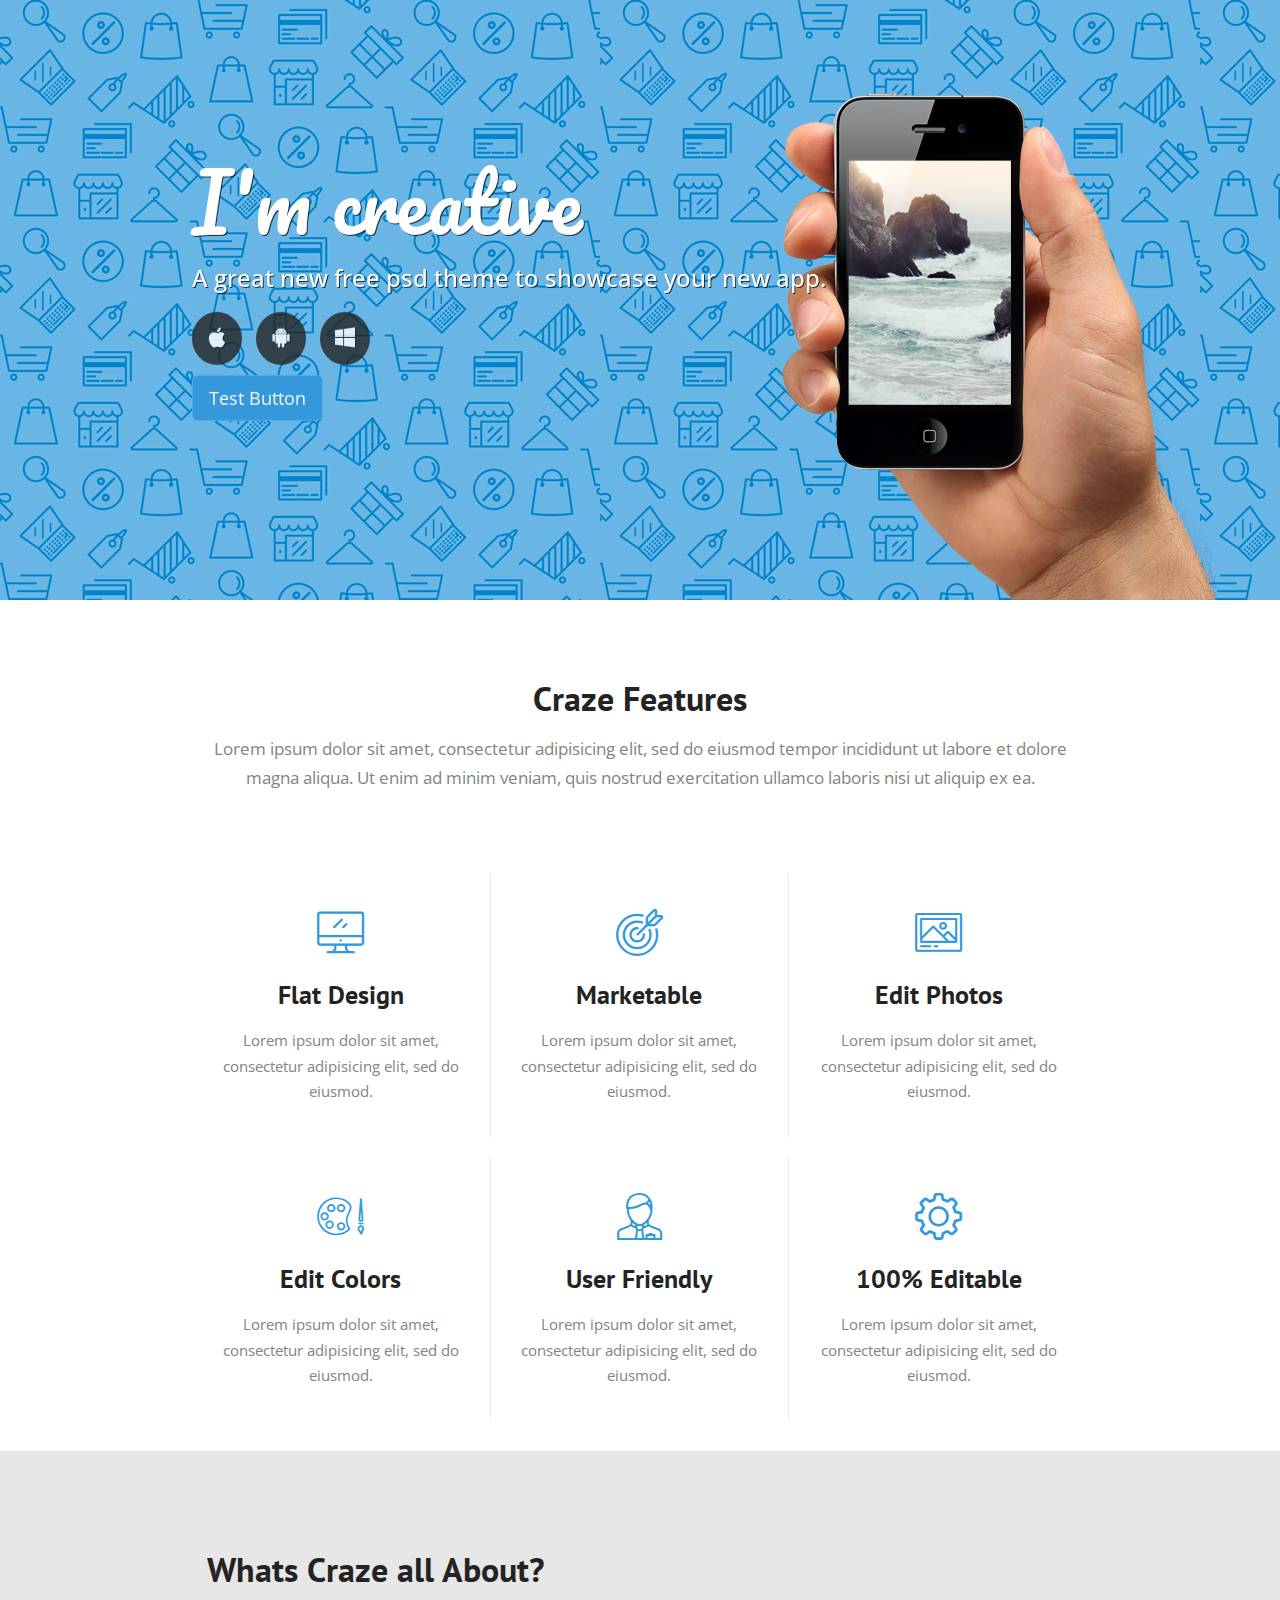
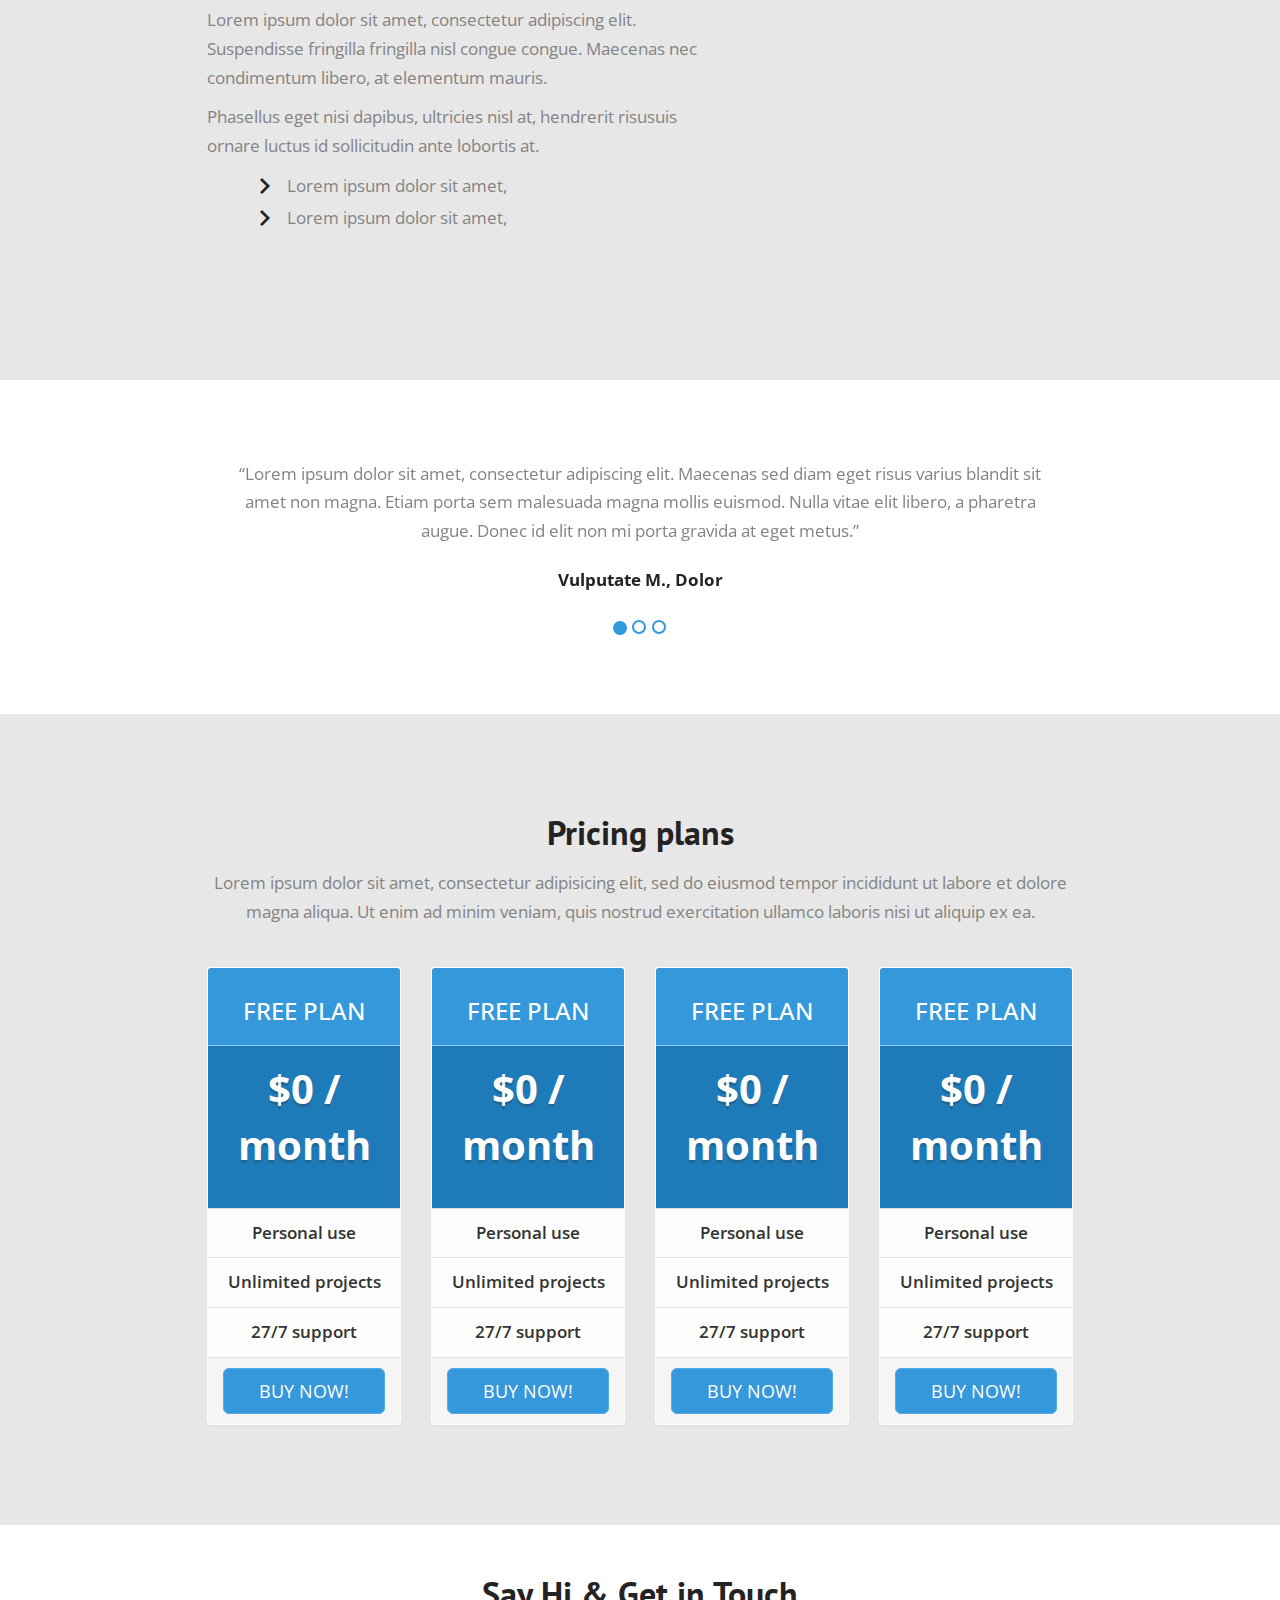
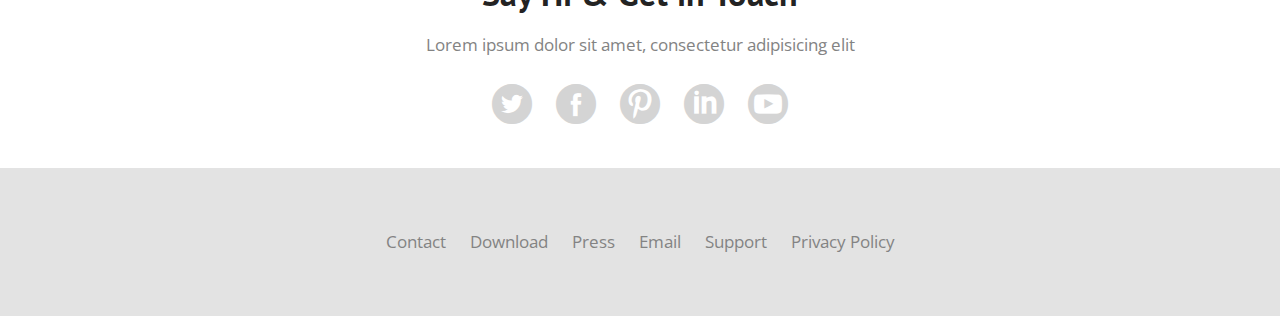
<file: index.html>
<!DOCTYPE html>
<html>
<head>
<!-- Bootstrap CSS -->
<link href="https://maxcdn.bootstrapcdn.com/bootstrap/3.1.1/css/bootstrap.min.css" type="text/css" rel="stylesheet">
<script src="https://cdnjs.cloudflare.com/ajax/libs/jquery/2.1.3/jquery.min.js" type="text/javascript"></script>
<script src="https://maxcdn.bootstrapcdn.com/bootstrap/3.1.1/js/bootstrap.min.js" type="text/javascript"></script>

<link rel="stylesheet" type="text/css" href="css/style.css">
<link rel="stylesheet" type="text/css" href="css/animate.css">
<link href="https://fonts.googleapis.com/css?family=Open+Sans|Pacifico|PT+Sans:400,700" rel="stylesheet">
<link rel="stylesheet" type="text/css" href="icons/flaticon.css"> 
<title>Page Title</title>

</head>
<body>

<div class="container-fluid">
  <!-- Start Header -->
  <div class="carousel fade-carousel slide" data-ride="carousel" data-interval="4000" id="bs-carousel">
    <!-- Wrapper for slides -->
    <div class="carousel-inner">
      <div class="item slides active">
        <div class="slide-1">
          <div class="header-right">
            <div class="animated bounceInRight">
              <img class="slider-img" src="images/hand.png">
            </div>
          </div>
        </div>
        <div class="hero header-left">
          <hgroup>
            <h1>I'm creative</h1>
            <h3>A great new free psd theme to showcase your new app.</h3>
            <span class="flaticon-mac heroicons"></span>
            <span class="flaticon-android-logo heroicons"></span>
            <span class="flaticon-windows-logo-silhouette heroicons"></span>
          </hgroup>
          <button class="btn btn-hero btn-lg" role="button">Test Button</button>
        </div>
      </div>
      <div class="item slides">
        <div class="slide-2">
          <div class="header-right">
            <div class="animated bounceInRight">
              <img class="slider-img" src="images/hand.png">
            </div>
          </div>
        </div>
        <div class="hero header-left">
          <hgroup>
            <h1>I'm are smart</h1>
            <h3>Your awesome APPs</h3>
            <span class="flaticon-mac heroicons"></span>
            <span class="flaticon-android-logo heroicons"></span>
            <span class="flaticon-windows-logo-silhouette heroicons"></span>
          </hgroup>
          <button class="btn btn-hero btn-lg" role="button">Test Button</button>
        </div>
      </div>
      <div class="item slides">
        <div class="slide-3">
          <div class="header-right">
            <div class="animated bounceInRight">
              <img class="slider-img" src="images/hand.png">
            </div>
          </div>
        </div>
        <div class="hero header-left">
          <hgroup>
            <h1>Craze</h1>
            <h3>Dedicated, Hard Working and love coffee</h3>
            <span class="flaticon-mac heroicons"></span>
            <span class="flaticon-android-logo heroicons"></span>
            <span class="flaticon-windows-logo-silhouette heroicons"></span>
          </hgroup>
          <button class="btn btn-hero btn-lg" role="button">Test Button</button>
        </div>
      </div>
    </div>
  </div>
  <!-- End Header -->
  <!-- Intro Test-->
  <div class="wrap">
    <div class="row">
      <div class="intro-text">
        <h1>Craze Features</h1>
        <p>Lorem ipsum dolor sit amet, consectetur adipisicing elit, sed do eiusmod tempor incididunt ut labore et dolore magna aliqua. Ut enim ad minim veniam, quis nostrud exercitation ullamco laboris nisi ut aliquip ex ea.</p>
      </div>
    </div>
  </div>
  <!-- End Intro Test -->
  <!-- Features grid-->
  <div class="wrap">
    <div class="row">
      <div class="col-sm-4 grid">
        <span class="flaticon-computer icons"></span>
        <a class="footer-link" href="#">Flat Design</a>
        <p>Lorem ipsum dolor sit amet, consectetur adipisicing elit, sed do eiusmod.</p>
      </div>
      <div class="col-sm-4 grid">
        <span class="flaticon-target icons"></span>
        <a class="footer-link" href="#">Marketable</a>
        <p>Lorem ipsum dolor sit amet, consectetur adipisicing elit, sed do eiusmod.</p>
      </div>
      <div class="col-sm-4 grid">
        <span class="flaticon-image icons"></span>
        <a class="footer-link" href="#">Edit Photos</a>
        <p>Lorem ipsum dolor sit amet, consectetur adipisicing elit, sed do eiusmod.</p>
      </div>
      <div class="col-sm-4 grid">
        <span class="flaticon-paint icons"></span>
        <a class="footer-link" href="#">Edit Colors</a>
        <p>Lorem ipsum dolor sit amet, consectetur adipisicing elit, sed do eiusmod.</p>
      </div>
      <div class="col-sm-4 grid">
        <span class="flaticon-people icons"></span>
        <a class="footer-link" href="#">User Friendly</a>
        <p>Lorem ipsum dolor sit amet, consectetur adipisicing elit, sed do eiusmod.</p>
      </div>
      <div class="col-sm-4 grid">
        <span class="flaticon-settings icons"></span>
        <a class="footer-link" href="#">100% Editable</a>
        <p>Lorem ipsum dolor sit amet, consectetur adipisicing elit, sed do eiusmod.</p>
      </div>
    </div>
  </div>
  <!-- End Features grid -->
  <!-- About-->
  <div class="about-section">
    <div class="wrap">
      <div class="row">
        <div class="col-sm-7">
          <h1>Whats Craze all About?</h1>
          <p>
            Lorem ipsum dolor sit amet, consectetur adipiscing elit. Suspendisse fringilla fringilla nisl congue 	congue. Maecenas nec condimentum libero, at elementum mauris. 
          </p>
          <p>
            Phasellus eget nisi dapibus, ultricies nisl at, hendrerit risusuis ornare luctus id sollicitudin ante lobortis at.
          </p>
          <ul>
            <li>
              <a class="footer-link" href="#">
              <span class="flaticon-keyboard-right-arrow-button"></span>
              Lorem ipsum dolor sit amet,
              </a>
            </li>
            <li>
              <a class="footer-link" href="#">
              <span class="flaticon-keyboard-right-arrow-button"></span>
              Lorem ipsum dolor sit amet,
              </a>
          </ul>
        </div>
        <div class="col-sm-5">
          <iframe src="https://player.vimeo.com/video/24456787" width="640" height="360" frameborder="0" webkitallowfullscreen mozallowfullscreen allowfullscreen></iframe>
        </div>
      </div>
    </div>
  </div>
  <!-- End About -->
  <!-- Testimonials -->
  <div class="testimonial-div">
    <div class="wrap">
      <div class="row">
        <div class="col-md-12">
          <div class="carousel slide" data-ride="carousel" id="quote-carousel">
            <!-- Carousel Slides / Quotes -->
            <div class="carousel-inner">
              <!-- Quote 1 -->
              <div class="item active">
                <div class="row">
                  <div class="col-sm-12">
                    <p class="testimonial-text">&ldquo;Lorem ipsum dolor sit amet, consectetur adipiscing elit. Maecenas sed diam eget risus varius blandit sit amet non magna. Etiam porta sem malesuada magna mollis euismod. Nulla vitae elit libero, a pharetra augue. Donec id elit non mi porta gravida at eget metus.&rdquo;</p>
                    <small><strong class="testimonial-author">Vulputate M., Dolor</strong></small>
                  </div>
                </div>
              </div>
              <!-- Quote 2 -->
              <div class="item">
                <div class="row">
                  <div class="col-sm-12">
                    <p class="testimonial-text">&ldquo;Vivamus sagittis lacus vel augue laoreet rutrum faucibus dolor auctor. Vivamus sagittis lacus vel augue laoreet rutrum faucibus dolor auctor. Aenean lacinia bibendum nulla sed consectetur. Nullam id dolor id nibh ultricies vehicula ut id elit. Morbi leo risus, porta ac consectetur ac, vestibulum at eros. Aenean eu leo quam. Pellentesque ornare sem lacinia quam venenatis vestibulum.&rdquo;</p>
                    <small><strong class="testimonial-author">Fringilla A., Vulputate Sit</strong></small>
                  </div>
                </div>
              </div>
              <!-- Quote 3 -->
              <div class="item">
                <div class="row">
                  <div class="col-sm-12">
                    <p class="testimonial-text">&ldquo;Aenean lacinia bibendum nulla sed consectetur. Lorem ipsum dolor sit amet, consectetur adipiscing elit. Praesent commodo cursus magna, vel scelerisque nisl consectetur et. Maecenas faucibus mollis interdum. Cras mattis consectetur purus sit amet fermentum.&rdquo;</p>
                    <small><strong class="testimonial-author">Aenean A., Justo Cras</strong></small>
                  </div>
                </div>
              </div>
            </div>
            <!-- Bottom Carousel Indicators -->
            <ol class="carousel-indicators">
              <li data-target="#quote-carousel" data-slide-to="0" class="active"></li>
              <li data-target="#quote-carousel" data-slide-to="1"></li>
              <li data-target="#quote-carousel" data-slide-to="2"></li>
            </ol>
          </div>
        </div>
      </div>
    </div>
  </div>
  <!-- End Testimonials -->
  <!-- Pricing Table -->
  <div class="pricing-table-div">
    <div class="wrap">
      <div class="row text-center">
        <h1>Pricing plans</h1>
        <p>Lorem ipsum dolor sit amet, consectetur adipisicing elit, sed do eiusmod tempor incididunt ut labore et dolore magna aliqua. Ut enim ad minim veniam, quis nostrud exercitation ullamco laboris nisi ut aliquip ex ea.</p>
      </div>
    </div>
    <div class="wrap">
      <div class="row ">
        <div class="col-xs-12 col-sm-6 col-md-3 col-lg-3">
          <!-- PRICE ITEM -->
          <div class="panel price panel-blue">
            <div class="panel-heading arrow_box text-center">
              <h3>FREE PLAN</h3>
            </div>
            <div class="panel-body text-center">
              <p class="lead" style="font-size:40px"><strong>$0 / month</strong></p>
            </div>
            <ul class="list-group list-group-flush text-center">
              <li class="list-group-item"><i class="icon-ok text-success"></i> Personal use</li>
              <li class="list-group-item"><i class="icon-ok text-success"></i> Unlimited projects</li>
              <li class="list-group-item"><i class="icon-ok text-success"></i> 27/7 support</li>
            </ul>
            <div class="panel-footer">
              <a class="btn btn-lg btn-block btn-success" href="#">BUY NOW!</a>
            </div>
          </div>
          <!-- /PRICE ITEM -->
        </div>
        <div class="col-xs-12 col-sm-6 col-md-3 col-lg-3">
          <!-- PRICE ITEM -->
          <div class="panel price panel-blue">
            <div class="panel-heading arrow_box text-center">
              <h3>FREE PLAN</h3>
            </div>
            <div class="panel-body text-center">
              <p class="lead" style="font-size:40px"><strong>$0 / month</strong></p>
            </div>
            <ul class="list-group list-group-flush text-center">
              <li class="list-group-item"><i class="icon-ok text-success"></i> Personal use</li>
              <li class="list-group-item"><i class="icon-ok text-success"></i> Unlimited projects</li>
              <li class="list-group-item"><i class="icon-ok text-success"></i> 27/7 support</li>
            </ul>
            <div class="panel-footer">
              <a class="btn btn-lg btn-block btn-success" href="#">BUY NOW!</a>
            </div>
          </div>
          <!-- /PRICE ITEM -->
        </div>
        <div class="col-xs-12 col-sm-6 col-md-3 col-lg-3">
          <!-- PRICE ITEM -->
          <div class="panel price panel-blue">
            <div class="panel-heading arrow_box text-center">
              <h3>FREE PLAN</h3>
            </div>
            <div class="panel-body text-center">
              <p class="lead" style="font-size:40px"><strong>$0 / month</strong></p>
            </div>
            <ul class="list-group list-group-flush text-center">
              <li class="list-group-item"><i class="icon-ok text-success"></i> Personal use</li>
              <li class="list-group-item"><i class="icon-ok text-success"></i> Unlimited projects</li>
              <li class="list-group-item"><i class="icon-ok text-success"></i> 27/7 support</li>
            </ul>
            <div class="panel-footer">
              <a class="btn btn-lg btn-block btn-success" href="#">BUY NOW!</a>
            </div>
          </div>
          <!-- /PRICE ITEM -->
        </div>
        <div class="col-xs-12 col-sm-6 col-md-3 col-lg-3">
          <!-- PRICE ITEM -->
          <div class="panel price panel-blue">
            <div class="panel-heading arrow_box text-center">
              <h3>FREE PLAN</h3>
            </div>
            <div class="panel-body text-center">
              <p class="lead" style="font-size:40px"><strong>$0 / month</strong></p>
            </div>
            <ul class="list-group list-group-flush text-center">
              <li class="list-group-item"><i class="icon-ok text-success"></i> Personal use</li>
              <li class="list-group-item"><i class="icon-ok text-success"></i> Unlimited projects</li>
              <li class="list-group-item"><i class="icon-ok text-success"></i> 27/7 support</li>
            </ul>
            <div class="panel-footer">
              <a class="btn btn-lg btn-block btn-success" href="#">BUY NOW!</a>
            </div>
          </div>
          <!-- /PRICE ITEM -->
        </div>
      </div>
    </div>
  </div>
  <!-- End Pricing Table -->
  <!-- Social Section -->
  <div class="wrap">
    <div class="row text-center">
      <h1>Say Hi & Get in Touch</h1>
      <p>Lorem ipsum dolor sit amet, consectetur adipisicing elit</p>
      <div class="col-sm-12 text-center">
        <span class="social flaticon-twitter-logo-button"></span>
        <span class="social flaticon-facebook-logo-button"></span>
        <span class="social flaticon-pinterest"></span>
        <span class="social flaticon-linkedin-button"></span>
        <span class="social flaticon-youtube-symbol"></span>
      </div>
    </div>
  </div>
  <!-- End Social Section -->
  <!-- Footer Section -->
  <div class="footer">
    <div class="wrap">
      <div class="row text-center">
        <a class="footer-link" href="#">Contact</a>
        <a class="footer-link" href="#">Download</a>
        <a class="footer-link" href="#">Press</a>
        <a class="footer-link" href="#">Email</a>
        <a class="footer-link" href="#">Support</a>
        <a class="footer-link" href="#">Privacy Policy</a>
      </div>
    </div>
  </div>
  <!-- End Footer Section -->
</div>

</body>
</html>
</file>
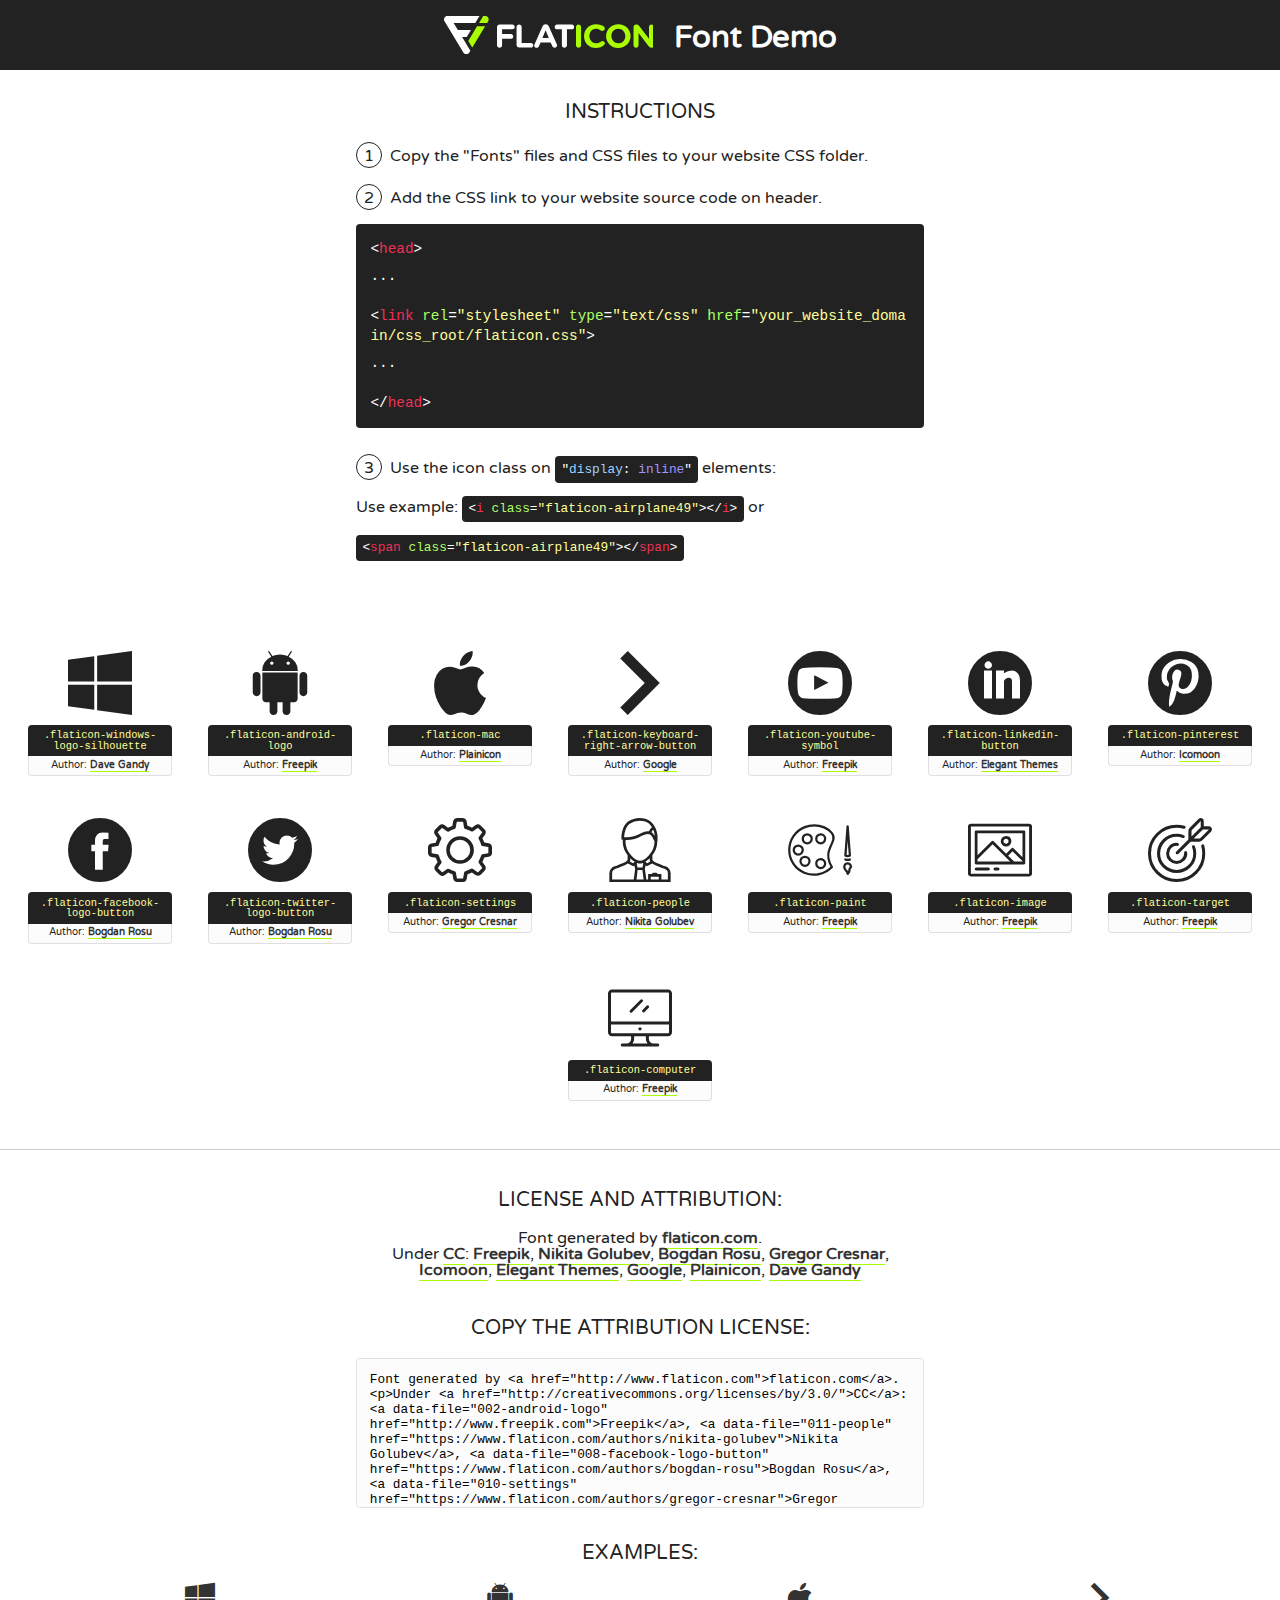
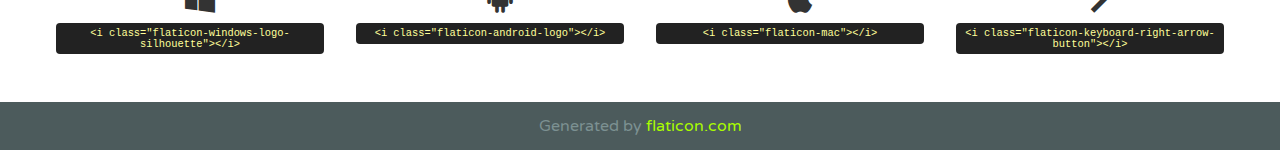
<file: icons/flaticon.html>
<!DOCTYPE html>
<!--
  Flaticon icon font: Flaticon
  Creation date: 10/10/2017 01:04
-->
<html>
<!DOCTYPE html>
<html>

<head>
    <title>Flaticon WebFont</title>
    <link href="http://fonts.googleapis.com/css?family=Varela+Round" rel="stylesheet" type="text/css" />
    <link rel="stylesheet" type="text/css" href="flaticon.css">
    <meta charset="UTF-8">
    <style>
    html, body, div, span, applet, object, iframe,
    h1, h2, h3, h4, h5, h6, p, blockquote, pre,
    a, abbr, acronym, address, big, cite, code,
    del, dfn, em, img, ins, kbd, q, s, samp,
    small, strike, strong, sub, sup, tt, var,
    b, u, i, center,
    dl, dt, dd, ol, ul, li,
    fieldset, form, label, legend,
    table, caption, tbody, tfoot, thead, tr, th, td,
    article, aside, canvas, details, embed, 
    figure, figcaption, footer, header, hgroup, 
    menu, nav, output, ruby, section, summary,
    time, mark, audio, video {
        margin: 0;
        padding: 0;
        border: 0;
        font-size: 100%;
        font: inherit;
        vertical-align: baseline;
    }
    /* HTML5 display-role reset for older browsers */
    article, aside, details, figcaption, figure, 
    footer, header, hgroup, menu, nav, section {
        display: block;
    }
    body {
        line-height: 1;
    }
    ol, ul {
        list-style: none;
    }
    blockquote, q {
        quotes: none;
    }
    blockquote:before, blockquote:after,
    q:before, q:after {
        content: '';
        content: none;
    }
    table {
        border-collapse: collapse;
        border-spacing: 0;
    }
    body {
        font-family: 'Varela Round', Helvetica, Arial, sans-serif;
        font-size: 16px;
        color: #222;
    }
    a {
        color: #333;
        border-bottom: 1px solid #a9fd00;
        font-weight: bold;
        text-decoration: none;
    }
    * {
        -moz-box-sizing: border-box;
        -webkit-box-sizing: border-box;
        box-sizing: border-box;
        margin: 0;
        padding: 0;
    }
    [class^="flaticon-"]:before, [class*=" flaticon-"]:before, [class^="flaticon-"]:after, [class*=" flaticon-"]:after {
        font-family: Flaticon;
        font-size: 30px;
        font-style: normal;
        margin-left: 20px;
        color: #333;
    }
    .wrapper {
        max-width: 600px;
        margin: auto;
        padding: 0 1em;
    }
    .title {
        font-size: 1.25em;
        text-align: center;
        margin-bottom: 1em;
        text-transform: uppercase;
    }
    header {
        text-align: center;
        background-color: #222;
        color: #fff;
        padding: 1em;
    }
    header .logo {
        width: 210px;
        height: 38px;
        display: inline-block;
        vertical-align: middle;
        margin-right: 1em;
        border: none;
    }
    header strong {
        font-size: 1.95em;
        font-weight: bold;
        vertical-align: middle;
        margin-top: 5px;
        display: inline-block;
    }
    .demo {
        margin: 2em auto;
        line-height: 1.25em;
    }
    .demo ul li {
        margin-bottom: 1em;
    }
    .demo ul li .num {
        color: #222;
        border-radius: 20px;
        display: inline-block;
        width: 26px;
        padding: 3px;
        height: 26px;
        text-align: center;
        margin-right: 0.5em;
        border: 1px solid #222;
    }
    .demo ul li code {
        background-color: #222;
        border-radius: 4px;
        padding: 0.25em 0.5em;
        display: inline-block;
        color: #fff;
        font-family: Consolas,Monaco,Lucida Console,Liberation Mono,DejaVu Sans Mono,Bitstream Vera Sans Mono,Courier New, monospace;
        font-weight: lighter;
        margin-top: 1em;
        font-size: 0.8em;
        word-break: break-all;
    }
    .demo ul li code.big {
        padding: 1em;
        font-size: 0.9em;
    }
    .demo ul li code .red {
        color: #EF3159;
    }
    .demo ul li code .green {
        color: #ACFF65;
    }
    .demo ul li code .yellow {
        color: #FFFF99;
    }
    .demo ul li code .blue {
        color: #99D3FF;
    }
    .demo ul li code .purple {
        color: #A295FF;
    }
    .demo ul li code .dots {
        margin-top: 0.5em;
        display: block;
    }
    #glyphs {
        border-bottom: 1px solid #ccc;
        padding: 2em 0;
        text-align: center;
    }
    .glyph {
        display: inline-block;
        width: 9em;
        margin: 1em;
        text-align: center;
        vertical-align: top;
        background: #FFF;
    }
    .glyph .glyph-icon {
        padding: 10px;
        display: block;
        font-family:"Flaticon";
        font-size: 64px;
        line-height: 1;
    }
    .glyph .glyph-icon:before {
        font-size: 64px;
        color: #222;
        margin-left: 0;
    }
    .class-name {
        font-size: 0.65em;
        background-color: #222;
        color: #fff;
        border-radius: 4px 4px 0 0;
        padding: 0.5em;
        color: #FFFF99;
        font-family: Consolas,Monaco,Lucida Console,Liberation Mono,DejaVu Sans Mono,Bitstream Vera Sans Mono,Courier New, monospace;
    }
    .author-name {
        font-size: 0.6em;
        background-color: #fcfcfd;
        border: 1px solid #DEDEE4;
        border-top: 0;
        border-radius: 0 0 4px 4px;
        padding: 0.5em;
    }
    .class-name:last-child {
        font-size: 10px;
        color:#888;
    }
    .class-name:last-child a {
        font-size: 10px;
        color:#555;
    }
    .class-name:last-child a:hover {
        color:#a9fd00;
    }
    .glyph > input {
        display: block;
        width: 100px;
        margin: 5px auto;
        text-align: center;
        font-size: 12px;
        cursor: text;
    }
    .glyph > input.icon-input {
        font-family:"Flaticon";
        font-size: 16px;
        margin-bottom: 10px;
    }
    .attribution .title {
        margin-top: 2em;
    }
    .attribution textarea {
        background-color: #fcfcfd;
        padding: 1em;
        border: none;
        box-shadow: none;
        border: 1px solid #DEDEE4;
        border-radius: 4px;
        resize: none;
        width: 100%;
        height: 150px;
        font-size: 0.8em;
        font-family: Consolas,Monaco,Lucida Console,Liberation Mono,DejaVu Sans Mono,Bitstream Vera Sans Mono,Courier New, monospace;
        -webkit-appearance: none;
    }
    .iconsuse {
        margin: 2em auto;
        text-align: center;
        max-width: 1200px;
    }
    .iconsuse:after {
        content: '';
        display: table;
        clear: both;
    }
    .iconsuse .image {
        float: left;
        width: 25%;
        padding: 0 1em;
    }
    .iconsuse .image p {
        margin-bottom: 1em;
    }
    .iconsuse .image span {
        display: block;
        font-size: 0.65em;
        background-color: #222;
        color: #fff;
        border-radius: 4px;
        padding: 0.5em;
        color: #FFFF99;
        margin-top: 1em;
        font-family: Consolas,Monaco,Lucida Console,Liberation Mono,DejaVu Sans Mono,Bitstream Vera Sans Mono,Courier New, monospace;
    }
    #footer {
        text-align: center;
        background-color: #4C5B5C;
        color: #7c9192;
        padding: 1em;
    }
    #footer a {
        border: none;
        color: #a9fd00;
        font-weight: normal;
    }
    @media (max-width: 960px) {
        .iconsuse .image {
            width: 50%;
        }
    }
    @media (max-width: 560px) {
        .iconsuse .image {
            width: 100%;
        }
    }
    </style>
</head>

<body class="characters-off">

    <header>
        <a href="http://www.flaticon.com" target="_blank" class="logo">
            <svg version="1.1" xmlns="http://www.w3.org/2000/svg" xmlns:xlink="http://www.w3.org/1999/xlink" xmlns:a="http://ns.adobe.com/AdobeSVGViewerExtensions/3.0/" viewBox="0 0 560.875 102.036" enable-background="new 0 0 560.875 102.036" xml:space="preserve">
                <defs>
                </defs>
                <g>
                    <g class="letters">
                        <path fill="#ffffff" d="M141.596,29.675c0-3.777,2.985-6.767,6.764-6.767h34.438c3.426,0,6.15,2.728,6.15,6.15
                        c0,3.43-2.724,6.149-6.15,6.149h-27.674v13.091h23.719c3.429,0,6.151,2.724,6.151,6.15c0,3.43-2.723,6.149-6.151,6.149h-23.719
                        v17.574c0,3.773-2.986,6.761-6.764,6.761c-3.779,0-6.764-2.989-6.764-6.761V29.675z"></path>
                        <path fill="#ffffff" d="M193.844,29.149c0-3.781,2.985-6.767,6.764-6.767c3.776,0,6.763,2.985,6.763,6.767v42.957h25.039
                        c3.426,0,6.149,2.726,6.149,6.153c0,3.425-2.723,6.15-6.149,6.15h-31.802c-3.779,0-6.764-2.986-6.764-6.768V29.149z"></path>
                        <path fill="#ffffff" d="M241.891,75.71l21.438-48.407c1.492-3.341,4.215-5.357,7.906-5.357h0.792
                        c3.686,0,6.323,2.017,7.815,5.357l21.439,48.407c0.436,0.967,0.701,1.845,0.701,2.723c0,3.602-2.809,6.501-6.414,6.501
                        c-3.161,0-5.269-1.845-6.499-4.655l-4.132-9.661h-27.059l-4.301,10.102c-1.144,2.631-3.426,4.214-6.237,4.214
                        c-3.517,0-6.24-2.81-6.24-6.325C241.1,77.64,241.451,76.677,241.891,75.71z M279.932,58.666l-8.521-20.297l-8.526,20.297H279.932
                        z"></path>
                        <path fill="#ffffff" d="M314.864,35.387H301.86c-3.429,0-6.239-2.813-6.239-6.238c0-3.429,2.811-6.24,6.239-6.24h39.533
                        c3.426,0,6.237,2.811,6.237,6.24c0,3.425-2.811,6.238-6.237,6.238h-13.001v42.785c0,3.773-2.99,6.761-6.764,6.761
                        c-3.779,0-6.764-2.989-6.764-6.761V35.387z"></path>
                        <path fill="#A9FD00" d="M352.615,29.149c0-3.781,2.985-6.767,6.767-6.767c3.774,0,6.761,2.985,6.761,6.767v49.024
                        c0,3.773-2.987,6.761-6.761,6.761c-3.781,0-6.767-2.989-6.767-6.761V29.149z"></path>
                        <path fill="#A9FD00" d="M374.132,53.836v-0.179c0-17.481,13.178-31.801,32.065-31.801c9.22,0,15.459,2.458,20.557,6.238
                        c1.402,1.054,2.637,2.985,2.637,5.357c0,3.692-2.985,6.59-6.681,6.59c-1.845,0-3.071-0.702-4.044-1.319
                        c-3.776-2.813-7.729-4.393-12.562-4.393c-10.364,0-17.831,8.611-17.831,19.154v0.173c0,10.542,7.291,19.329,17.831,19.329
                        c5.715,0,9.492-1.756,13.359-4.834c1.049-0.874,2.458-1.491,4.039-1.491c3.429,0,6.325,2.813,6.325,6.236
                        c0,2.106-1.056,3.78-2.282,4.834c-5.539,4.834-12.036,7.733-21.878,7.733C387.572,85.464,374.132,71.493,374.132,53.836z"></path>
                        <path fill="#A9FD00" d="M433.009,53.836v-0.179c0-17.481,13.79-31.801,32.766-31.801c18.981,0,32.592,14.143,32.592,31.628v0.173
                        c0,17.483-13.785,31.807-32.769,31.807C446.625,85.464,433.009,71.32,433.009,53.836z M484.224,53.836v-0.179
                        c0-10.539-7.725-19.326-18.626-19.326c-10.893,0-18.449,8.611-18.449,19.154v0.173c0,10.542,7.73,19.329,18.626,19.329
                        C476.676,72.986,484.224,64.378,484.224,53.836z"></path>
                        <path fill="#A9FD00" d="M506.233,29.321c0-3.774,2.99-6.763,6.767-6.763h1.401c3.252,0,5.183,1.583,7.029,3.953l26.093,34.265
                        V29.059c0-3.692,2.99-6.677,6.681-6.677c3.683,0,6.671,2.985,6.671,6.677v48.934c0,3.78-2.987,6.765-6.764,6.765h-0.436
                        c-3.257,0-5.188-1.581-7.034-3.953l-27.056-35.492v32.944c0,3.687-2.985,6.676-6.678,6.676c-3.683,0-6.673-2.989-6.673-6.676
                        V29.321z"></path>
                    </g>
                    <g class="insignia">
                        <path fill="#ffffff" d="M48.372,56.137h12.517l11.156-18.537H37.186L25.688,18.539h57.825L94.668,0H9.271
                        C5.925,0,2.842,1.801,1.198,4.716c-1.644,2.907-1.593,6.482,0.134,9.343l50.38,83.501c1.678,2.781,4.689,4.476,7.938,4.476
                        c3.246,0,6.257-1.695,7.935-4.476l2.898-4.804L48.372,56.137z"></path>
                        <g class="i">
                            <path fill="#A9FD00" d="M93.575,18.539h0.031v0.004l21.652,0.004l2.705-4.488c1.727-2.861,1.778-6.436,0.133-9.343
                            C116.454,1.801,113.371,0,110.026,0h-5.294L93.575,18.539z"></path>
                            <polygon fill="#A9FD00" points="88.291,27.356 64.725,66.486 75.519,84.404 109.942,27.356"></polygon>
                        </g>
                    </g>
                </g>
            </svg>
        </a>
        <strong>Font Demo</strong>
    </header>


    <section class="demo wrapper">

        <p class="title">Instructions</p>

        <ul>
            <li>
                <span class="num">1</span>Copy the "Fonts" files and CSS files to your website CSS folder.
            </li>
            <li>
                <span class="num">2</span>Add the CSS link to your website source code on header.
                <code class="big">
                    &lt;<span class="red">head</span>&gt;
                    <br/><span class="dots">...</span>
                    <br/>&lt;<span class="red">link</span> <span class="green">rel</span>=<span class="yellow">"stylesheet"</span> <span class="green">type</span>=<span class="yellow">"text/css"</span> <span class="green">href</span>=<span class="yellow">"your_website_domain/css_root/flaticon.css"</span>&gt;
                    <br/><span class="dots">...</span>
                    <br/>&lt;/<span class="red">head</span>&gt;
                </code>
            </li>

            <li>
                <p>
                    <span class="num">3</span>Use the icon class on <code>"<span class="blue">display</span>:<span class="purple"> inline</span>"</code> elements:
                    <br />
                    Use example: <code>&lt;<span class="red">i</span> <span class="green">class</span>=<span class="yellow">&quot;flaticon-airplane49&quot;</span>&gt;&lt;/<span class="red">i</span>&gt;</code> or <code>&lt;<span class="red">span</span> <span class="green">class</span>=<span class="yellow">&quot;flaticon-airplane49&quot;</span>&gt;&lt;/<span class="red">span</span>&gt;</code>
            </li>
        </ul>

    </section>




   <section id="glyphs">          
    
      
        <div class="glyph"><div class="glyph-icon flaticon-windows-logo-silhouette"></div>
            <div class="class-name">.flaticon-windows-logo-silhouette</div>
            <div class="author-name">Author: <a data-file="001-windows-logo-silhouette" href="https://www.flaticon.com/authors/dave-gandy">Dave Gandy</a> </div> 
        </div>        
        
        <div class="glyph"><div class="glyph-icon flaticon-android-logo"></div>
            <div class="class-name">.flaticon-android-logo</div>
            <div class="author-name">Author: <a data-file="002-android-logo" href="http://www.freepik.com">Freepik</a> </div> 
        </div>        
        
        <div class="glyph"><div class="glyph-icon flaticon-mac"></div>
            <div class="class-name">.flaticon-mac</div>
            <div class="author-name">Author: <a data-file="003-mac" href="https://www.flaticon.com/authors/plainicon">Plainicon</a> </div> 
        </div>        
        
        <div class="glyph"><div class="glyph-icon flaticon-keyboard-right-arrow-button"></div>
            <div class="class-name">.flaticon-keyboard-right-arrow-button</div>
            <div class="author-name">Author: <a data-file="004-keyboard-right-arrow-button" href="https://www.flaticon.com/authors/google">Google</a> </div> 
        </div>        
        
        <div class="glyph"><div class="glyph-icon flaticon-youtube-symbol"></div>
            <div class="class-name">.flaticon-youtube-symbol</div>
            <div class="author-name">Author: <a data-file="005-youtube-symbol" href="http://www.freepik.com">Freepik</a> </div> 
        </div>        
        
        <div class="glyph"><div class="glyph-icon flaticon-linkedin-button"></div>
            <div class="class-name">.flaticon-linkedin-button</div>
            <div class="author-name">Author: <a data-file="006-linkedin-button" href="https://www.flaticon.com/authors/elegant-themes">Elegant Themes</a> </div> 
        </div>        
        
        <div class="glyph"><div class="glyph-icon flaticon-pinterest"></div>
            <div class="class-name">.flaticon-pinterest</div>
            <div class="author-name">Author: <a data-file="007-pinterest" href="https://www.flaticon.com/authors/icomoon">Icomoon</a> </div> 
        </div>        
        
        <div class="glyph"><div class="glyph-icon flaticon-facebook-logo-button"></div>
            <div class="class-name">.flaticon-facebook-logo-button</div>
            <div class="author-name">Author: <a data-file="008-facebook-logo-button" href="https://www.flaticon.com/authors/bogdan-rosu">Bogdan Rosu</a> </div> 
        </div>        
        
        <div class="glyph"><div class="glyph-icon flaticon-twitter-logo-button"></div>
            <div class="class-name">.flaticon-twitter-logo-button</div>
            <div class="author-name">Author: <a data-file="009-twitter-logo-button" href="https://www.flaticon.com/authors/bogdan-rosu">Bogdan Rosu</a> </div> 
        </div>        
        
        <div class="glyph"><div class="glyph-icon flaticon-settings"></div>
            <div class="class-name">.flaticon-settings</div>
            <div class="author-name">Author: <a data-file="010-settings" href="https://www.flaticon.com/authors/gregor-cresnar">Gregor Cresnar</a> </div> 
        </div>        
        
        <div class="glyph"><div class="glyph-icon flaticon-people"></div>
            <div class="class-name">.flaticon-people</div>
            <div class="author-name">Author: <a data-file="011-people" href="https://www.flaticon.com/authors/nikita-golubev">Nikita Golubev</a> </div> 
        </div>        
        
        <div class="glyph"><div class="glyph-icon flaticon-paint"></div>
            <div class="class-name">.flaticon-paint</div>
            <div class="author-name">Author: <a data-file="012-paint" href="http://www.freepik.com">Freepik</a> </div> 
        </div>        
        
        <div class="glyph"><div class="glyph-icon flaticon-image"></div>
            <div class="class-name">.flaticon-image</div>
            <div class="author-name">Author: <a data-file="013-image" href="http://www.freepik.com">Freepik</a> </div> 
        </div>        
        
        <div class="glyph"><div class="glyph-icon flaticon-target"></div>
            <div class="class-name">.flaticon-target</div>
            <div class="author-name">Author: <a data-file="014-target" href="http://www.freepik.com">Freepik</a> </div> 
        </div>        
        
        <div class="glyph"><div class="glyph-icon flaticon-computer"></div>
            <div class="class-name">.flaticon-computer</div>
            <div class="author-name">Author: <a data-file="015-computer" href="http://www.freepik.com">Freepik</a> </div> 
        </div>        
        

    </section>



    <section class="attribution wrapper"   style="text-align:center;">

      <div class="title">License and attribution:</div><div class="attrDiv">Font generated by <a href="http://www.flaticon.com">flaticon.com</a>. <div><p>Under <a href="http://creativecommons.org/licenses/by/3.0/">CC</a>: <a data-file="002-android-logo" href="http://www.freepik.com">Freepik</a>, <a data-file="011-people" href="https://www.flaticon.com/authors/nikita-golubev">Nikita Golubev</a>, <a data-file="008-facebook-logo-button" href="https://www.flaticon.com/authors/bogdan-rosu">Bogdan Rosu</a>, <a data-file="010-settings" href="https://www.flaticon.com/authors/gregor-cresnar">Gregor Cresnar</a>, <a data-file="007-pinterest" href="https://www.flaticon.com/authors/icomoon">Icomoon</a>, <a data-file="006-linkedin-button" href="https://www.flaticon.com/authors/elegant-themes">Elegant Themes</a>, <a data-file="004-keyboard-right-arrow-button" href="https://www.flaticon.com/authors/google">Google</a>, <a data-file="003-mac" href="https://www.flaticon.com/authors/plainicon">Plainicon</a>, <a data-file="001-windows-logo-silhouette" href="https://www.flaticon.com/authors/dave-gandy">Dave Gandy</a></p>  </div>
      </div>
      <div class="title">Copy the Attribution License:</div>

    <textarea onclick="this.focus();this.select();">Font generated by &lt;a href=&quot;http://www.flaticon.com&quot;&gt;flaticon.com&lt;/a&gt;. <p>Under <a href="http://creativecommons.org/licenses/by/3.0/">CC</a>: <a data-file="002-android-logo" href="http://www.freepik.com">Freepik</a>, <a data-file="011-people" href="https://www.flaticon.com/authors/nikita-golubev">Nikita Golubev</a>, <a data-file="008-facebook-logo-button" href="https://www.flaticon.com/authors/bogdan-rosu">Bogdan Rosu</a>, <a data-file="010-settings" href="https://www.flaticon.com/authors/gregor-cresnar">Gregor Cresnar</a>, <a data-file="007-pinterest" href="https://www.flaticon.com/authors/icomoon">Icomoon</a>, <a data-file="006-linkedin-button" href="https://www.flaticon.com/authors/elegant-themes">Elegant Themes</a>, <a data-file="004-keyboard-right-arrow-button" href="https://www.flaticon.com/authors/google">Google</a>, <a data-file="003-mac" href="https://www.flaticon.com/authors/plainicon">Plainicon</a>, <a data-file="001-windows-logo-silhouette" href="https://www.flaticon.com/authors/dave-gandy">Dave Gandy</a></p>  
     </textarea>

    </section>

    <section class="iconsuse">

          <div class="title">Examples:</div>            
             
            <div class="image">
                <p>
                    <i class="glyph-icon flaticon-windows-logo-silhouette"></i> 
                    <span>&lt;i class=&quot;flaticon-windows-logo-silhouette&quot;&gt;&lt;/i&gt;</span>
                </p>
            </div>
            
            <div class="image">
                <p>
                    <i class="glyph-icon flaticon-android-logo"></i> 
                    <span>&lt;i class=&quot;flaticon-android-logo&quot;&gt;&lt;/i&gt;</span>
                </p>
            </div>
            
            <div class="image">
                <p>
                    <i class="glyph-icon flaticon-mac"></i> 
                    <span>&lt;i class=&quot;flaticon-mac&quot;&gt;&lt;/i&gt;</span>
                </p>
            </div>
            
            <div class="image">
                <p>
                    <i class="glyph-icon flaticon-keyboard-right-arrow-button"></i> 
                    <span>&lt;i class=&quot;flaticon-keyboard-right-arrow-button&quot;&gt;&lt;/i&gt;</span>
                </p>
            </div>
                       
        </div>
                            
    </section>

<div id="footer">
    <div>Generated by <a href="http://www.flaticon.com">flaticon.com</a>
    </div>
</div>



</body>
</html>
</file>
<file: css/style.css>
body {
    font-family: 'Open Sans', sans-serif!important;
    color: #838383;
    line-height: 1.7;
    font-size: 17px;
}
.header{
    min-height: 600px;
    width:100%;
    background: #3498db;
}
a {
    color: #838383;
}
a:hover{
    color: #3199dc;
    text-decoration: none;
}

.container-fluid {
   padding: 0px;
}
.row{
    margin:0;
}
/********************************/
/*       Fade Bs-carousel       */
/********************************/
.banner-carousel{
    position: absolute;
    bottom: 10px;
    left: 50%;
    z-index: 15;
    width: 60%;
    margin-left: -30%;
    padding-left: 0;
    list-style: none;
    text-align: center;
}
.banner-carousel li {
    width: 14px;
    height: 14px;
}
.banner-carousel .active {
    width: 14px;
    height: 14px;
}
.fade-carousel {
    position: relative;
    height: 600px;
}
.fade-carousel .carousel-inner .item {
    height: 600px;
}
.fade-carousel .banner-carousel > li {
    margin: 0 2px;
    background-color: #f39c12;
    border-color: #f39c12;
    opacity: .7;
}
.fade-carousel .banner-carousel > li.active {
  width: 10px;
  height: 10px;
  opacity: 1;
}

/********************************/
/*          Hero Headers        */
/********************************/
.hero {
    position: absolute;
    top: 50%;
    left: 30%;
    z-index: 3;
    color: #fff;
    text-align: center;
    text-shadow: 1px 1px 0 rgba(0,0,0,.75);
    -webkit-transform: translate3d(-50%,-50%,0);
    -moz-transform: translate3d(-50%,-50%,0);
    -ms-transform: translate3d(-50%,-50%,0);
    -o-transform: translate3d(-50%,-50%,0);
    transform: translate3d(-50%,-50%,0);
}
.hero h1 {
    font-size: 78px;
    font-weight: 300;
    margin: 0;
    padding: 0;
    color: #fff;
    font-family: 'Pacifico', cursive!important;
}
.header-left{
    width: 50%; 
}
.fade-carousel .carousel-inner .item .hero {
    opacity: 0;
    -webkit-transition: 2s all ease-in-out .1s;
       -moz-transition: 2s all ease-in-out .1s; 
        -ms-transition: 2s all ease-in-out .1s; 
         -o-transition: 2s all ease-in-out .1s; 
            transition: 2s all ease-in-out .1s; 
}
.fade-carousel .carousel-inner .item.active .hero {
    opacity: 1;
    -webkit-transition: 2s all ease-in-out .1s;
       -moz-transition: 2s all ease-in-out .1s; 
        -ms-transition: 2s all ease-in-out .1s; 
         -o-transition: 2s all ease-in-out .1s; 
            transition: 2s all ease-in-out .1s;    
}
.flaticon-mac:before,
.flaticon-android-logo:before,
.flaticon-windows-logo-silhouette:before{
    margin-left: 0px!important;
    color: #fff;
    box-shadow: none;
    font-size: 20px!important;
}

/********************************/
/*          Custom Buttons      */
/********************************/
.btn.btn-lg {/* padding: 10px 40px; */}
.btn.btn-hero,
.btn.btn-hero:hover,
.btn.btn-hero:focus {
    color: #f5f5f5;
    background-color: #3498db;
    border-color: #4dabea;
    outline: none;
    margin: 20px auto;
}

/********************************/
/*       Slides backgrounds     */
/********************************/
.fade-carousel .slides .slide-1, 
.fade-carousel .slides .slide-2,
.fade-carousel .slides .slide-3 {
  height: 600px;
  background-size: cover;
  background-position: center center;
  background-repeat: no-repeat;
}
.slides{
    background-image: url(../images/bg.jpg);
    background-repeat: repeat;
}
.header-right{
    width: 50%;
    height: 600px;
    float: right;
}
.slider-img{
}
.animated{
    -webkit-animation-delay: 1s;
    animation-delay: 1s;
}
iframe {
    width: 100%;
    margin: 0;
    padding: 0;
}
.wrap{
    width:70%;
    margin: 0 auto;
    display: table;
    margin-top: 30px;
    margin-bottom: 30px;
}
.wrap:nth-child(1){
    /* margin-top: 0; */
}
.intro-text{
    text-align: center;
    color: #838383;
    margin: 50px 0;
}
.h1, h1{
    font-family: 'PT Sans', sans-serif!important;
    font-weight: 600;
    font-size: 2em;
    color: #232323;
    margin-bottom: 18px;
}
.grid {
    text-align: center;
    border-right: 1px solid #ECECEC;
    padding-bottom: 20px;
    padding-top: 20px;
}
.grid a{
    font-size: 1.5em;
    color: #232323;
    font-family: 'PT Sans', sans-serif;
    font-weight: 600;
    padding: 15px 0 15px  0;
    text-decoration: none;
}
.grid p{
    margin: 12px 0;
    font-size: 15px;
}
.grid:nth-child(1), .grid:nth-child(2),
.grid:nth-child(3){
    margin-bottom:20px;
}

.grid:nth-child(3),
.grid:nth-child(6){
    border-right: 0;
}
.icons{
    display: block;
}
.flaticon-computer:before,
.flaticon-target:before,
.flaticon-image:before,
.flaticon-paint:before,
.flaticon-people:before,
.flaticon-settings:before{
    color:#3199dc;
    font-size: 47px!important;
    margin-left: 0!important;
}
.flaticon-twitter-logo-button:before,
.flaticon-facebook-logo-button:before,
.flaticon-pinterest:before,
.flaticon-linkedin-button:before,
.flaticon-youtube-symbol:before{
    font-size: 40px!important;
    margin-left: 0!important;
    padding: 0 10px;
}
.social{
    color: #d4d4d4;
    cursor: pointer;
}
.social:hover{
    color: #3498db;
}
.heroicons{
    padding: 15px;
    background: #232323;
    border-radius: 50%;
    margin-right: 10px;
    margin-top: 10px;
    opacity: 0.8;
    cursor: pointer;
}
.heroicons:hover{
    opacity: 1;
}
hgroup h3{
    padding-bottom: 20px;
}
.about-section,
.pricing-table-div{
    background: #E7E7E7;
    padding: 50px 0;
}
li{
    list-style-type: none;
}
.flaticon-keyboard-right-arrow-button:before{
    margin-left: 0!important;
    padding-right: 10px;
    font-size: 16px!important;
    line-height: 2;
}
li span{
    color:#232323;
}
.testimonial-div{
    padding: 50px 0;
    text-align: center;
    min-height: 246px;
}
/* Carousel */
.carousel-indicators .active{ background: #3199dc; } .content{ margin-top:20px; } .adjust1{ float:left; width:100%; margin-bottom:0; } .adjust2{ margin:0; } .carousel-indicators li{ border: 2px solid #3199dc; } .carousel-control{ color:#31708f; width:5%; } .carousel-control:hover, .carousel-control:focus{ color:#31708f; } .carousel-control.left, .carousel-control.right { background-image: none; } .media-object{ margin:auto; margin-top:15%; } @media screen and (max-width: 768px) { .media-object{ margin-top:0; } }
.carousel-indicators {
    top: 20px;
    position: relative;
    bottom: auto;
}
.carousel-indicators li {
    width: 14px;
    height: 14px;
}
.carousel-indicators .active {
    width: 14px;
    height: 14px;
}
.testimonial-text{
    text-align: center;
    font-size: 17px;
    color:#848484;
    margin-bottom: 20px;
}
.testimonial-author{
    text-align: center;
    font-size: 17px;
    color:#232323;
}

/* Pricing table */ 
.panel{
    transition: 0.5s all;
    -webkit-transition: 0.5s all;
    -moz-transition: 0.5s all;
    -o-transition: 0.5s all;
}
.panel:hover{
    -webkit-transform: scale(1.04) translateY(-5px);
}
.price.panel-blue>.panel-heading {
    color: #fff;
    background-color: #3498db;
    border-color: #4dabea;
    border-bottom: 1px solid #8fcef9;
}   
.price.panel-blue>.panel-body {
    color: #fff;
    background-color: #1d7bb9;
}               
.price.panel-blue>.panel-body .lead{
    text-shadow: 0px 3px 0px rgba(50,50,50, .3);
}   
.price.panel-blue .list-group-item {
    color: #333;
    background-color: rgba(50,50,50, .01);
    font-weight:600;
    text-shadow: 0px 1px 0px rgba(250,250,250, .75);
}
.btn-success {
    color: #fff;
    background-color: #3498db;
    border-color: #4dabea;
    cursor: pointer;
}
.btn-success:hover,
.btn-success:focus,
.btn-success:active,
.btn-success.active,
.open .dropdown-toggle.btn-success {
    color: #fff;
    background-color: #1d7bb9;
    border-color: #125784;
}
.footer-link{
    padding: 0 10px;
}
.footer{
    background: #e3e3e3;
    width: 100%;
    display: table;
    padding: 30px 0;
}
/********************************/
/*          Media Queries       */
/********************************/
@media screen and (min-width: 1025px){
    .header-left {width: 50%;float: left;text-align: left;margin-left: 10%;}  
    .header-right{width: 40%;}  
}

@media only screen and (max-width: 1024px) and (min-width: 768px){
    .header-left {
    width: 47%;
    }
    .header-right {
        width: 53%;
    }
}
@media screen and (max-width: 768px){
    .grid { border-right:none; }    
}
@media screen and (max-width: 640px){
    .hero h1 { font-size: 4em; }    
}
</file>
<file: icons/flaticon.css>
/*
  	Flaticon icon font: Flaticon
  	Creation date: 10/10/2017 01:04
  	*/

@font-face {
  font-family: "Flaticon";
  src: url("./Flaticon.eot");
  src: url("./Flaticon.eot?#iefix") format("embedded-opentype"),
       url("./Flaticon.woff") format("woff"),
       url("./Flaticon.ttf") format("truetype"),
       url("./Flaticon.svg#Flaticon") format("svg");
  font-weight: normal;
  font-style: normal;
}

@media screen and (-webkit-min-device-pixel-ratio:0) {
  @font-face {
    font-family: "Flaticon";
    src: url("./Flaticon.svg#Flaticon") format("svg");
  }
}

[class^="flaticon-"]:before, [class*=" flaticon-"]:before,
[class^="flaticon-"]:after, [class*=" flaticon-"]:after {   
  font-family: Flaticon;
        font-size: 20px;
font-style: normal;
margin-left: 20px;
}

.flaticon-windows-logo-silhouette:before { content: "\f100"; }
.flaticon-android-logo:before { content: "\f101"; }
.flaticon-mac:before { content: "\f102"; }
.flaticon-keyboard-right-arrow-button:before { content: "\f103"; }
.flaticon-youtube-symbol:before { content: "\f104"; }
.flaticon-linkedin-button:before { content: "\f105"; }
.flaticon-pinterest:before { content: "\f106"; }
.flaticon-facebook-logo-button:before { content: "\f107"; }
.flaticon-twitter-logo-button:before { content: "\f108"; }
.flaticon-settings:before { content: "\f109"; }
.flaticon-people:before { content: "\f10a"; }
.flaticon-paint:before { content: "\f10b"; }
.flaticon-image:before { content: "\f10c"; }
.flaticon-target:before { content: "\f10d"; }
.flaticon-computer:before { content: "\f10e"; }
</file>
